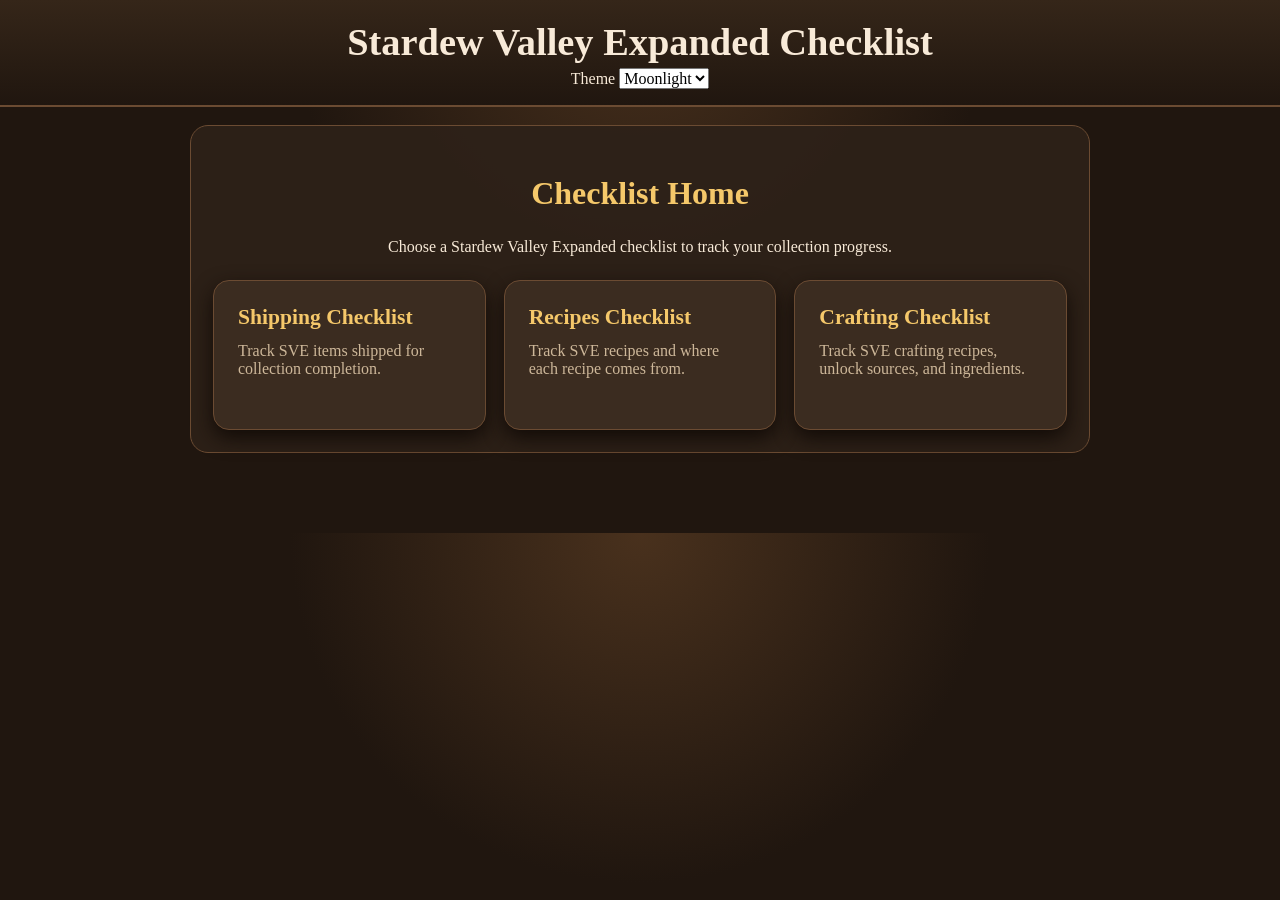
<file: index.html>
<!doctype html>
<html lang="en">
<head>
  <meta charset="utf-8">
  <meta name="viewport" content="width=device-width, initial-scale=1">
  <title>Stardew Valley Expanded Checklist</title>
  <link rel="stylesheet" href="styles.css">
</head>
<body>
  <header class="topbar">
    <h1>Stardew Valley Expanded Checklist</h1>
    <section class="controls" aria-label="Display controls">
      <label>Theme <select id="themeSelect"><option value="dark">Moonlight</option><option value="light">Sunny</option></select></label>
    </section>
  </header>
  <main class="page home-page" id="page">
    <section class="hero">
      <h2>Checklist Home</h2>
      <p>Choose a Stardew Valley Expanded checklist to track your collection progress.</p>
    </section>
<section class="home-links" aria-label="Checklist pages">
  <a class="home-card" href="shipping.html">
    <strong>Shipping Checklist</strong>
    <span>Track SVE items shipped for collection completion.</span>
  </a>

  <a class="home-card" href="recipes.html">
    <strong>Recipes Checklist</strong>
    <span>Track SVE recipes and where each recipe comes from.</span>
  </a>

  <a class="home-card" href="crafting.html">
    <strong>Crafting Checklist</strong>
    <span>Track SVE crafting recipes, unlock sources, and ingredients.</span>
  </a>
</section>
  </main>
<script>
  themeSelect.addEventListener('change', event => document.body.classList.toggle('light', event.target.value === 'light'));
</script>
</body>
</html>
</file>
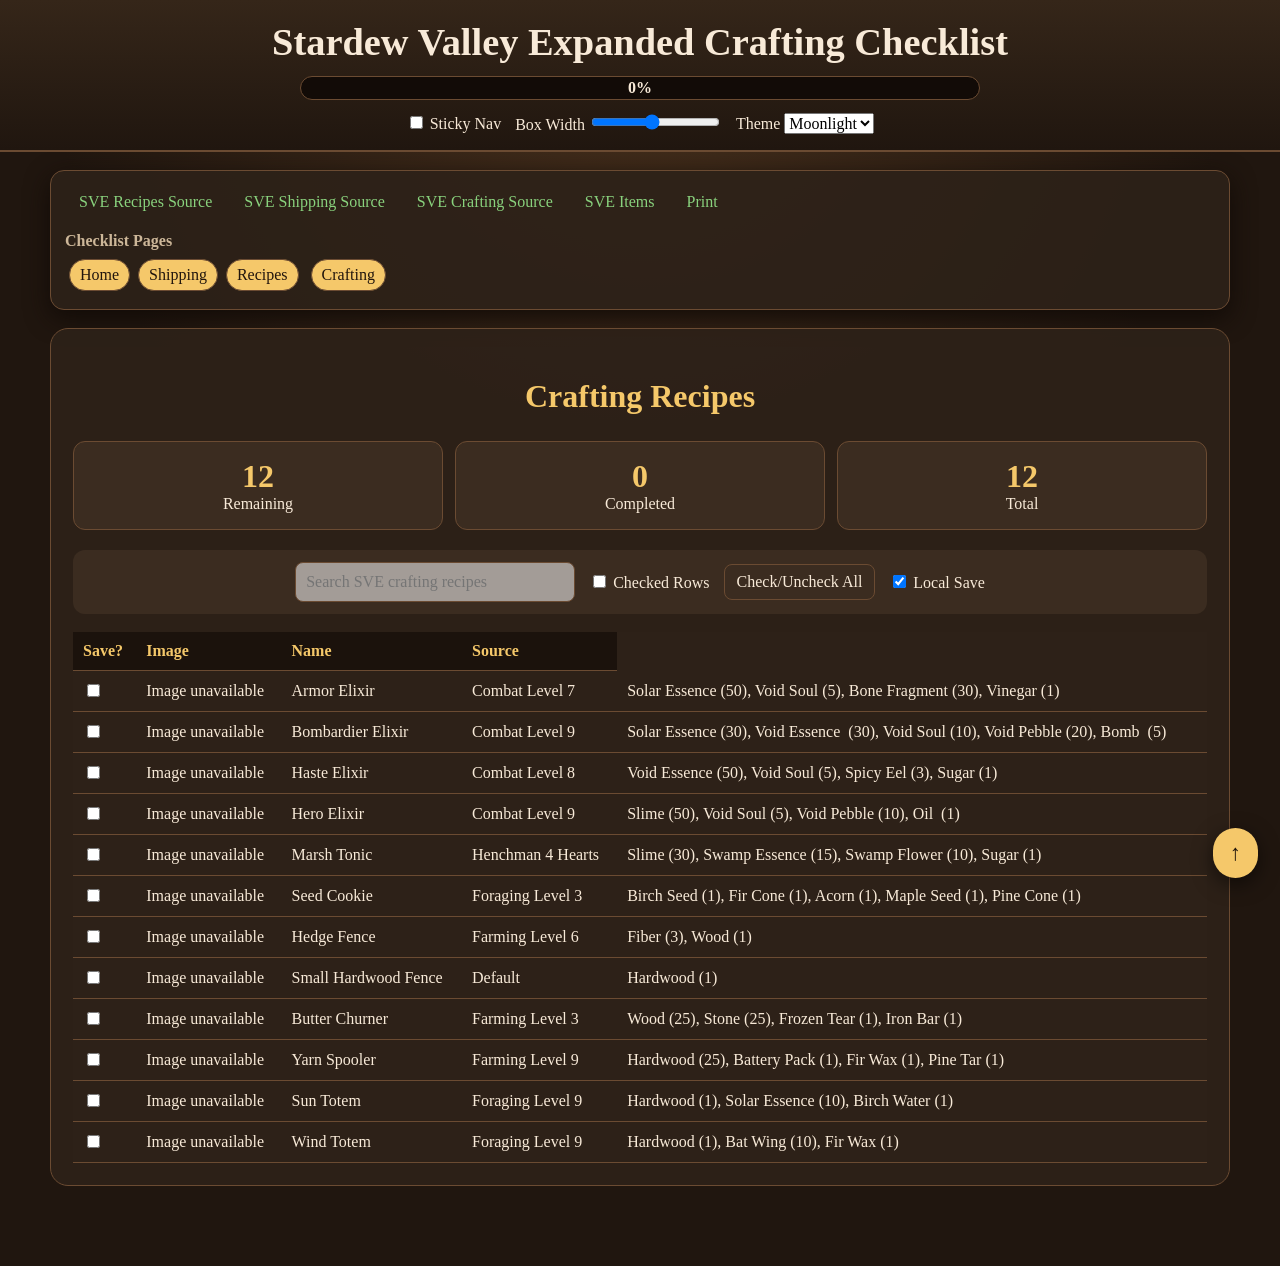
<file: crafting.html>
<!doctype html>
<html lang="en">
<head>
  <meta charset="utf-8">
  <meta name="viewport" content="width=device-width, initial-scale=1">
  <title>Stardew Valley Expanded Crafting Checklist</title>
  <link rel="stylesheet" href="styles.css">
</head>
<body>
  <header class="topbar">
    <h1>Stardew Valley Expanded Crafting Checklist</h1>
    <div class="progress-wrap" aria-label="Checklist progress">
      <div id="progressBar"></div><span id="progressText">0%</span>
    </div>
    <section class="controls" aria-label="Display controls">
      <label><input type="checkbox" id="stickyToggle"> Sticky Nav</label>
      <label>Box Width <input type="range" id="widthRange" min="900" max="1500" value="1180"></label>
      <label>Theme <select id="themeSelect"><option value="dark">Moonlight</option><option value="light">Sunny</option></select></label>
    </section>
  </header>
  <nav class="side" id="sideNav" aria-label="Page links">
    <a href="https://stardew-valley-expanded.fandom.com/wiki/Recipes">SVE Recipes Source</a>
    <a href="https://stardew-valley-expanded.fandom.com/wiki/Shipping">SVE Shipping Source</a>
    <a href="https://stardewvalleyexpanded.wiki.gg/wiki/Crafting">SVE Crafting Source</a>
    <a href="https://stardew-valley-expanded.fandom.com/wiki/Category:Items">SVE Items</a>
    <a onclick="window.print()">Print</a>
    <h2>Checklist Pages</h2>
    <div class="pills"><a href="index.html">Home</a><a href="shipping.html">Shipping</a><a href="recipes.html">Recipes</a>
      <span class="active">Crafting</span></div>
  </nav>
  <main class="page" id="page" data-checklist="crafting">
    <section class="hero">
      <h2>Crafting Recipes</h2>
    </section>
    <section class="stats" aria-label="Checklist totals">
      <div><strong id="remaining">0</strong><span>Remaining</span></div>
      <div><strong id="complete">0</strong><span>Completed</span></div>
      <div><strong id="total">0</strong><span>Total</span></div>
    </section>
    <section class="toolbar" aria-label="Checklist filters">
      <input id="search" placeholder="Search SVE crafting recipes">
      <label><input id="checkedRows" type="checkbox"> Checked Rows</label>
      <button id="toggleAll">Check/Uncheck All</button>
      <label><input id="saveToggle" type="checkbox" checked> Local Save</label>
    </section>
    <table>
      <thead><tr><th>Save?</th><th>Image</th><th>Name</th><th>Source</th></tr></thead>
      <tbody id="rows"></tbody>
    </table>
  </main>
  <button class="up" onclick="scrollTo(0,0)" aria-label="Back to top">↑</button>
<script src="script.js"></script>
</body>
</html>
</file>
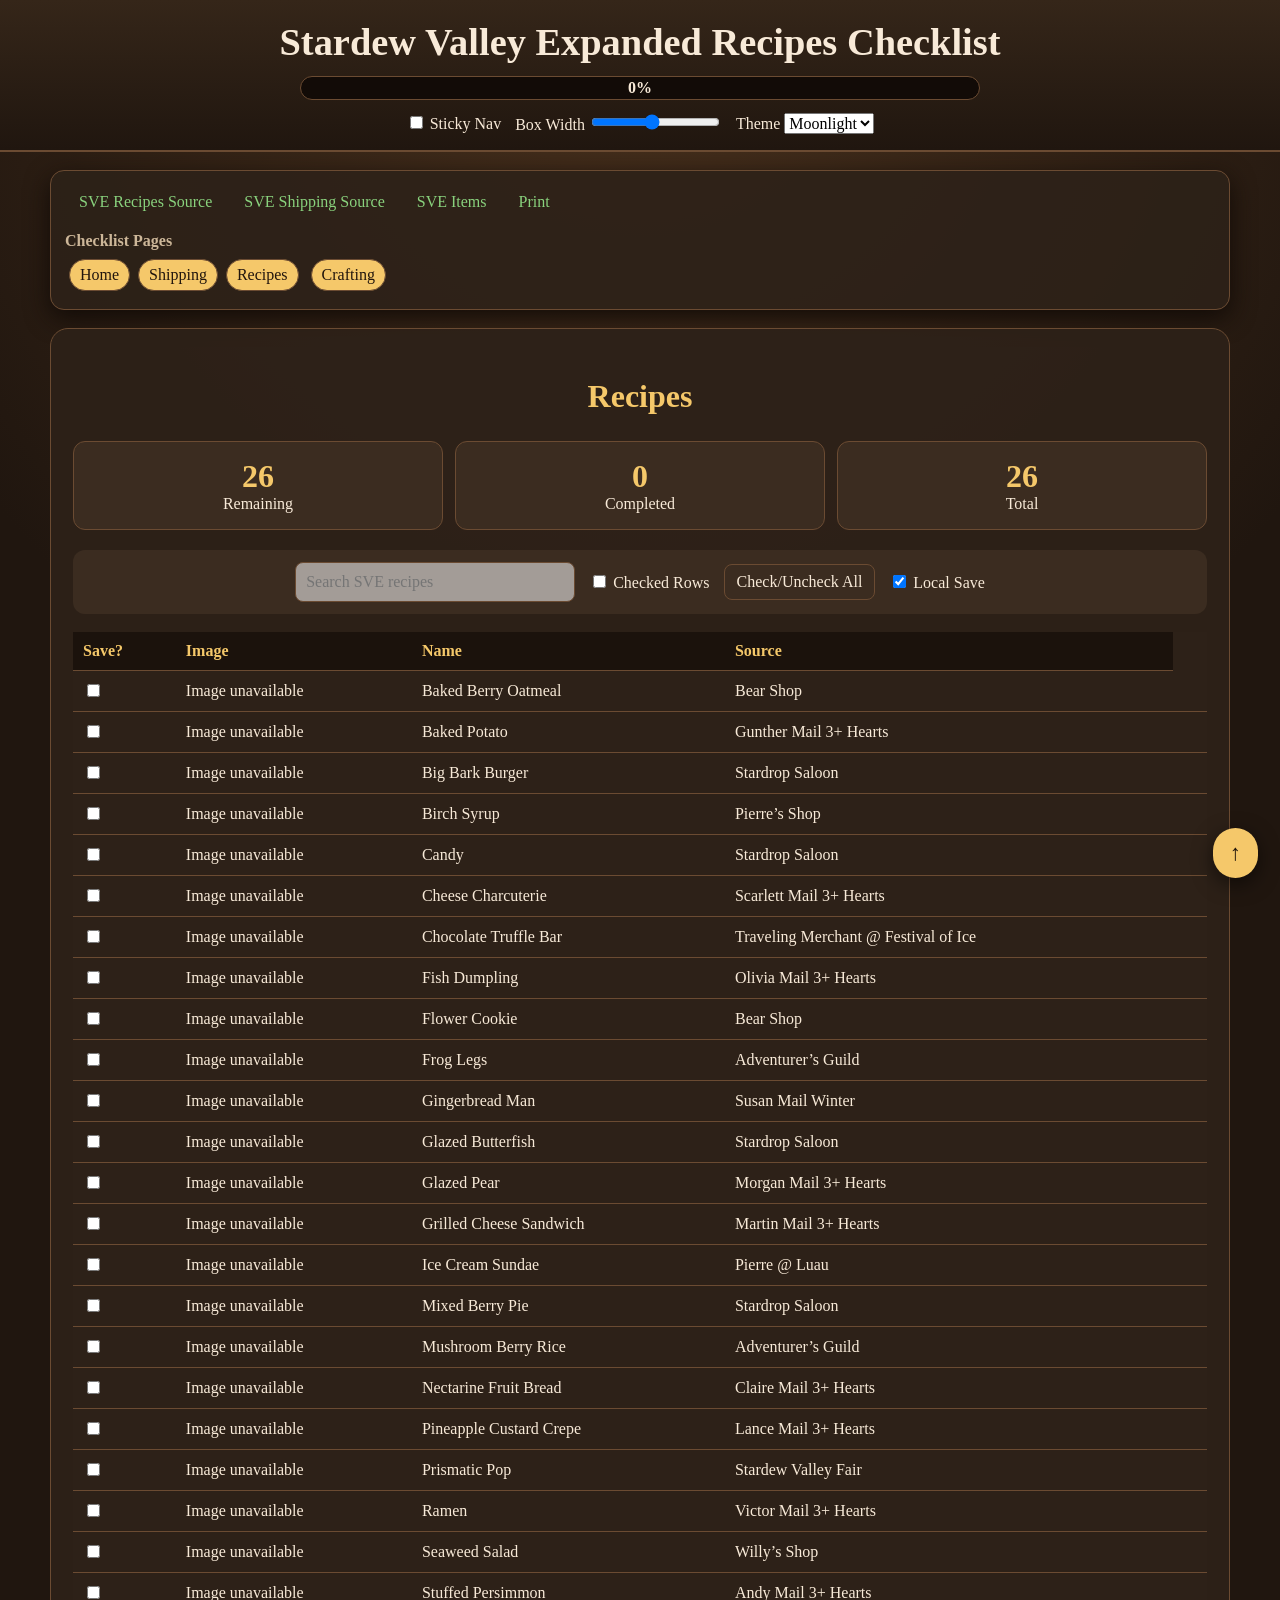
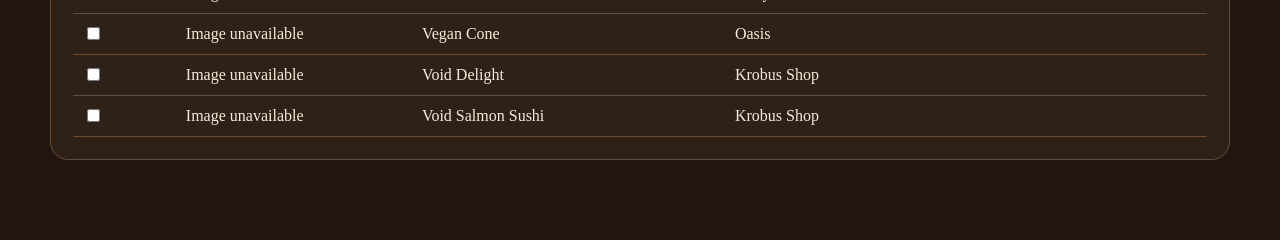
<file: recipes.html>
<!doctype html>
<html lang="en">
<head>
  <meta charset="utf-8">
  <meta name="viewport" content="width=device-width, initial-scale=1">
  <title>Stardew Valley Expanded Recipes Checklist</title>
  <link rel="stylesheet" href="styles.css">
</head>
<body>
  <header class="topbar">
    <h1>Stardew Valley Expanded Recipes Checklist</h1>
    <div class="progress-wrap" aria-label="Checklist progress">
      <div id="progressBar"></div><span id="progressText">0%</span>
    </div>
    <section class="controls" aria-label="Display controls">
      <label><input type="checkbox" id="stickyToggle"> Sticky Nav</label>
      <label>Box Width <input type="range" id="widthRange" min="900" max="1500" value="1180"></label>
      <label>Theme <select id="themeSelect"><option value="dark">Moonlight</option><option value="light">Sunny</option></select></label>
    </section>
  </header>
  <nav class="side" id="sideNav" aria-label="Page links">
    <a href="https://stardew-valley-expanded.fandom.com/wiki/Recipes">SVE Recipes Source</a>
    <a href="https://stardew-valley-expanded.fandom.com/wiki/Shipping">SVE Shipping Source</a>
    <a href="https://stardew-valley-expanded.fandom.com/wiki/Category:Items">SVE Items</a>
    <a onclick="window.print()">Print</a>
    <h2>Checklist Pages</h2>
    <div class="pills"><a href="index.html">Home</a><a href="shipping.html">Shipping</a><span class="active">Recipes</span>
      <a href="crafting.html">Crafting</a></div>
  </nav>
  <main class="page" id="page" data-checklist="recipes">
    <section class="hero">
      <h2>Recipes</h2>
    </section>
    <section class="stats" aria-label="Checklist totals">
      <div><strong id="remaining">0</strong><span>Remaining</span></div>
      <div><strong id="complete">0</strong><span>Completed</span></div>
      <div><strong id="total">0</strong><span>Total</span></div>
    </section>
    <section class="toolbar" aria-label="Checklist filters">
      <input id="search" placeholder="Search SVE recipes">
      <label><input id="checkedRows" type="checkbox"> Checked Rows</label>
      <button id="toggleAll">Check/Uncheck All</button>
      <label><input id="saveToggle" type="checkbox" checked> Local Save</label>
    </section>
    <table>
      <thead><tr><th>Save?</th><th>Image</th><th>Name</th><th>Source</th></tr></thead>
      <tbody id="rows"></tbody>
    </table>
  </main>
  <button class="up" onclick="scrollTo(0,0)" aria-label="Back to top">↑</button>
<script src="script.js"></script>
</body>
</html>
</file>
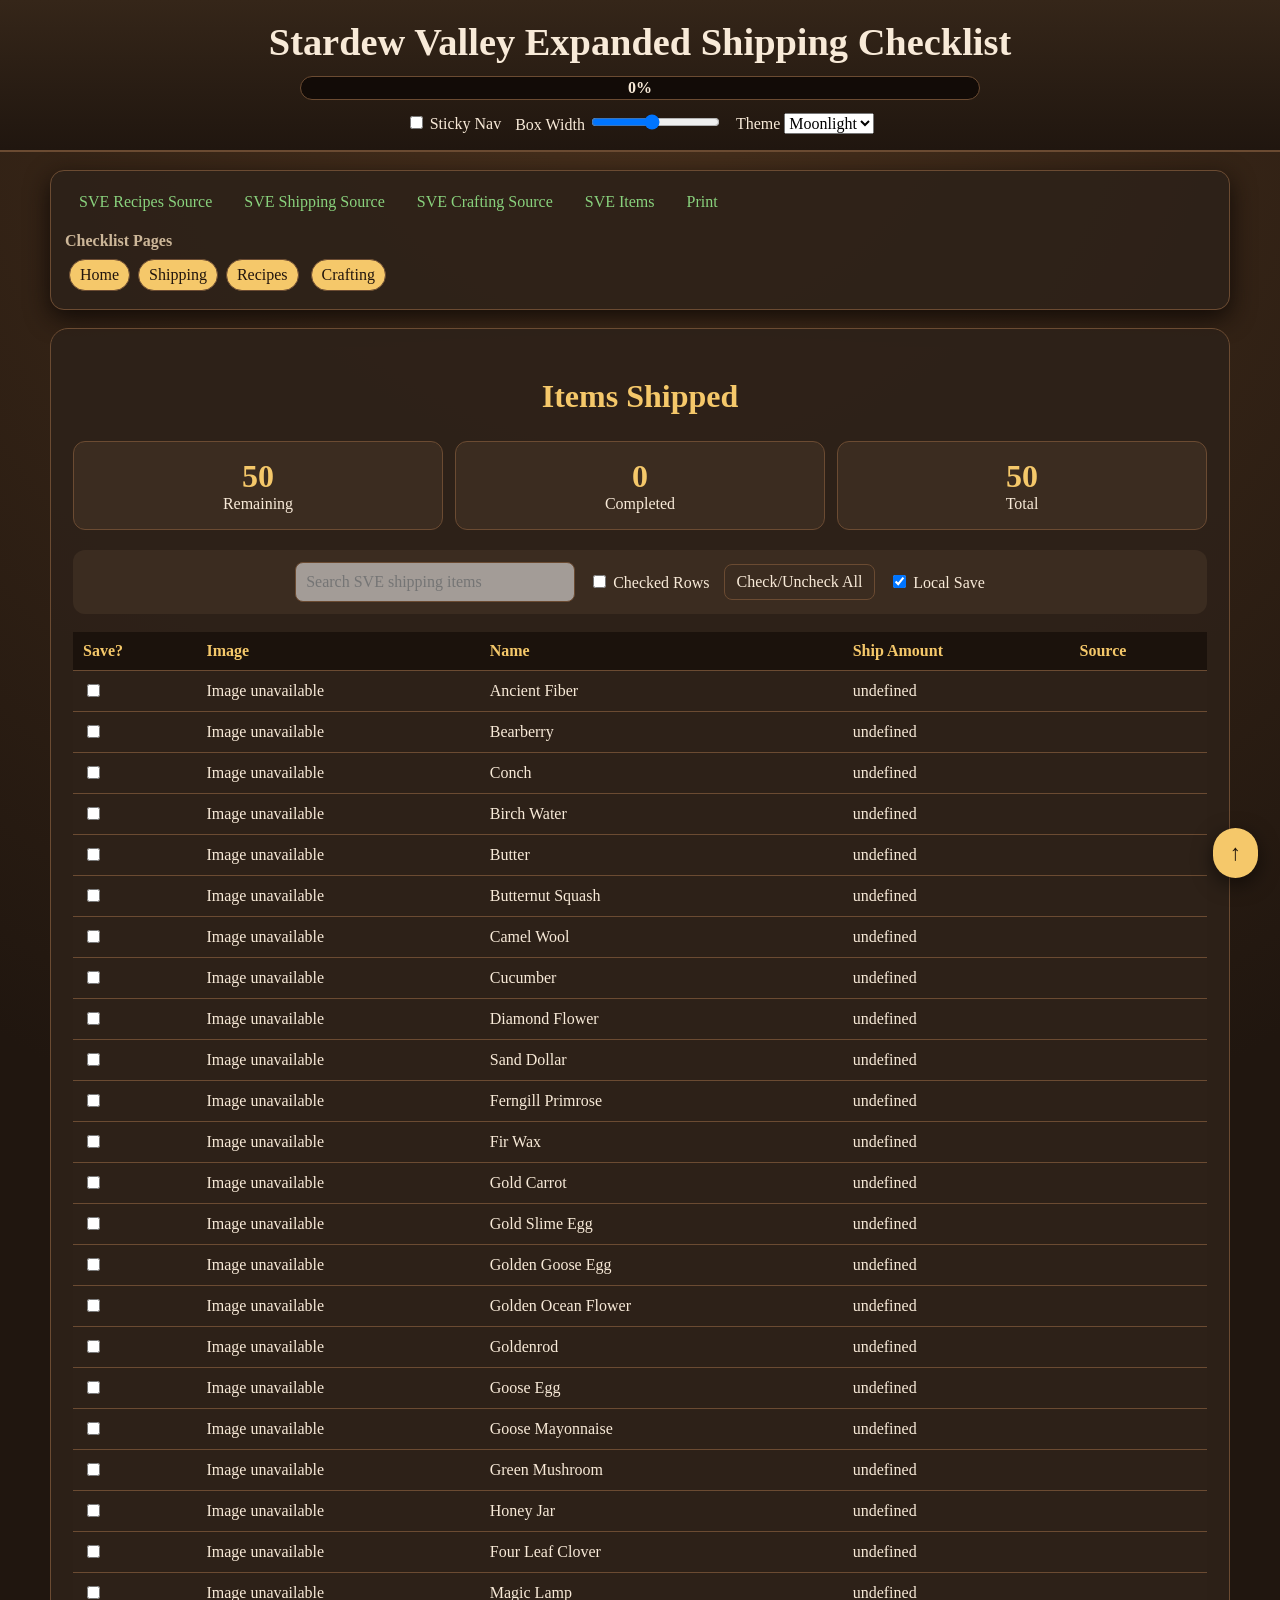
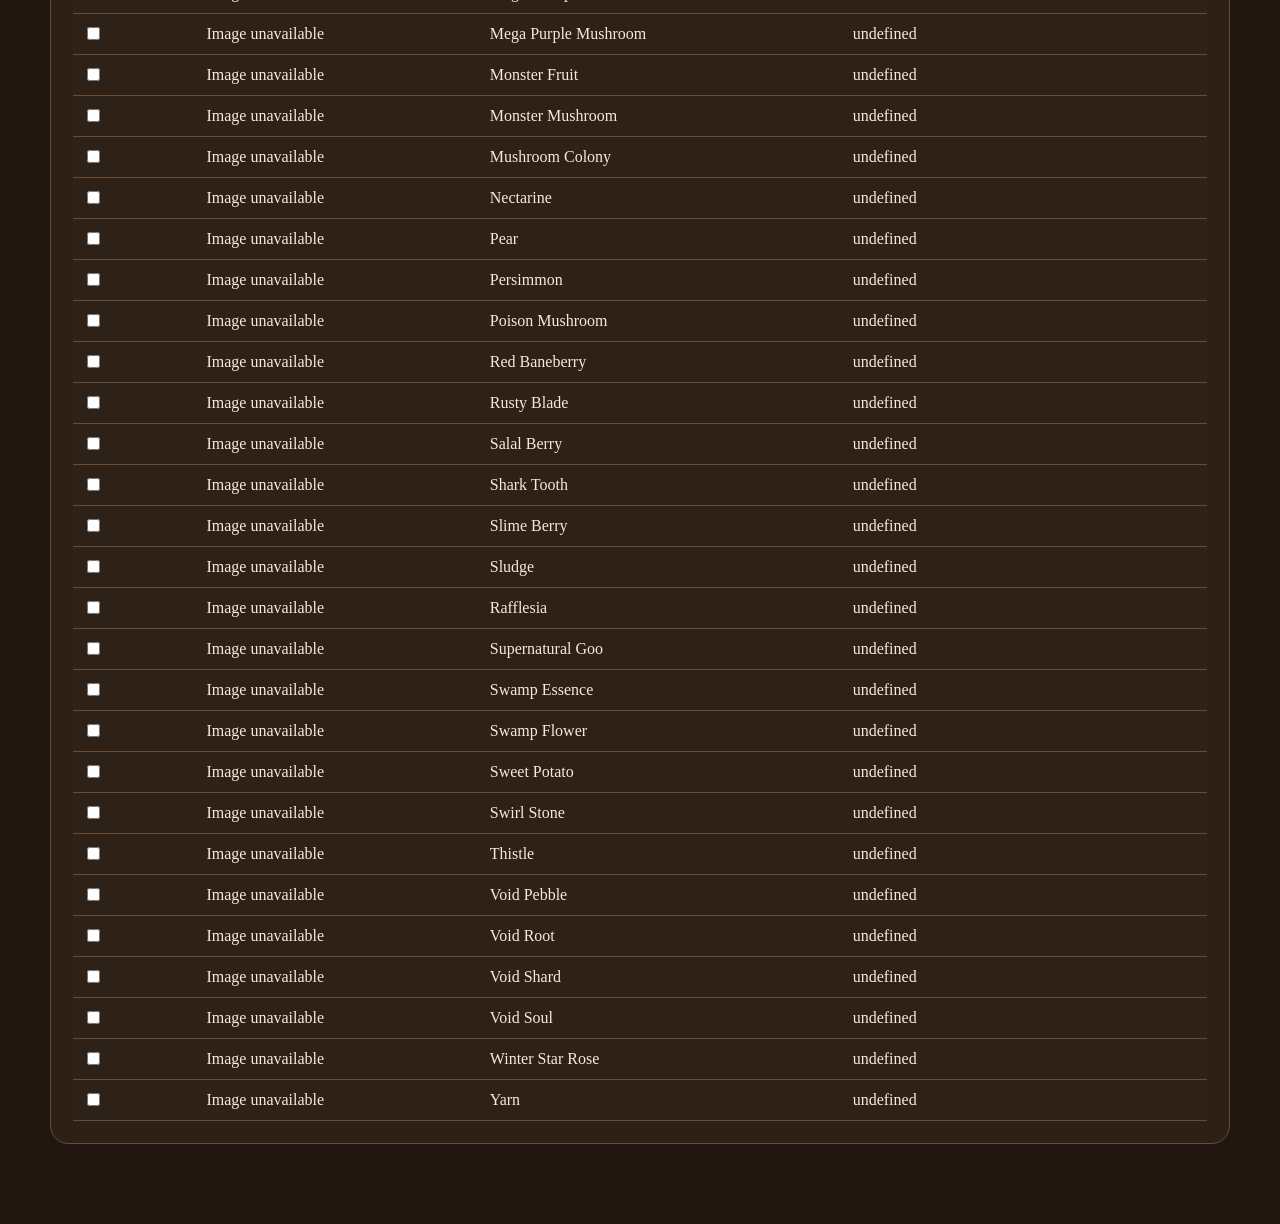
<file: shipping.html>
<!doctype html>
<html lang="en">
<head>
  <meta charset="utf-8">
  <meta name="viewport" content="width=device-width, initial-scale=1">
  <title>Stardew Valley Expanded Checklist</title>
  <link rel="stylesheet" href="styles.css">
</head>
<body>
  <header class="topbar">
    <h1>Stardew Valley Expanded Shipping Checklist</h1>
    <div class="progress-wrap" aria-label="Checklist progress">
      <div id="progressBar"></div><span id="progressText">0%</span>
    </div>
    <section class="controls" aria-label="Display controls">
      <label><input type="checkbox" id="stickyToggle"> Sticky Nav</label>
      <label>Box Width <input type="range" id="widthRange" min="900" max="1500" value="1180"></label>
      <label>Theme <select id="themeSelect"><option value="dark">Moonlight</option><option value="light">Sunny</option></select></label>
    </section>
  </header>
    <nav class="side" id="sideNav" aria-label="Page links">
    <a href="https://stardew-valley-expanded.fandom.com/wiki/Recipes">SVE Recipes Source</a>
    <a href="https://stardew-valley-expanded.fandom.com/wiki/Shipping">SVE Shipping Source</a>
    <a href="https://stardewvalleyexpanded.wiki.gg/wiki/Crafting">SVE Crafting Source</a>
    <a href="https://stardew-valley-expanded.fandom.com/wiki/Category:Items">SVE Items</a>
    <a onclick="window.print()">Print</a>
    <h2>Checklist Pages</h2>
    <div class="pills"><a href="index.html">Home</a><span class="active">Shipping</span><a href="recipes.html">Recipes</a>
      <a href="crafting.html">Crafting</a></div>
  </nav>
  <main class="page" id="page" data-checklist="shipping">
    <section class="hero">
      <h2>Items Shipped</h2>
    </section>
    <section class="stats" aria-label="Checklist totals">
      <div><strong id="remaining">0</strong><span>Remaining</span></div>
      <div><strong id="complete">0</strong><span>Completed</span></div>
      <div><strong id="total">0</strong><span>Total</span></div>
    </section>
    <section class="toolbar" aria-label="Checklist filters">
      <input id="search" placeholder="Search SVE shipping items">
      <label><input id="checkedRows" type="checkbox"> Checked Rows</label>
      <button id="toggleAll">Check/Uncheck All</button>
      <label><input id="saveToggle" type="checkbox" checked> Local Save</label>
    </section>
    <table>
      <thead><tr><th>Save?</th><th>Image</th><th>Name</th><th>Ship Amount</th><th>Source</th></tr></thead>
      <tbody id="rows"></tbody>
    </table>
  </main>
  <button class="up" onclick="scrollTo(0,0)" aria-label="Back to top">↑</button>
<script src="script.js"></script>
</body>
</html>
</file>
<file: styles.css>
:root {
  --bg: #20160f;
  --panel: #2d2118;
  --panel2: #3b2c20;
  --text: #f8ead8;
  --muted: #cdb799;
  --accent: #f5c86a;
  --green: #89d27d;
  --line: #6b4b32;
  --shadow: #120b07;
}

body.light {
  --bg: #fbf4df;
  --panel: #fff9e8;
  --panel2: #efe2bc;
  --text: #3b2718;
  --muted: #765b3c;
  --accent: #b36b18;
  --green: #2f7d32;
  --line: #d6bd82;
  --shadow: #d7c087;
}

* { box-sizing: border-box; }

body {
  margin: 0;
  background: radial-gradient(circle at top, #49311d, var(--bg) 42%);
  color: var(--text);
  font-family: Georgia, "Times New Roman", serif;
}

.topbar {
  padding: 16px 24px;
  text-align: center;
  background: linear-gradient(#352619, #20160f);
  border-bottom: 2px solid var(--line);
  position: sticky;
  top: 0;
  z-index: 5;
}

h1 {
  font-size: clamp(1.4rem, 3vw, 2.8rem);
  margin: .25rem;
}

.progress-wrap {
  height: 24px;
  max-width: 680px;
  margin: 12px auto;
  background: #120b07;
  border: 1px solid var(--line);
  border-radius: 99px;
  position: relative;
  overflow: hidden;
}

#progressBar {
  height: 100%;
  width: 0;
  background: linear-gradient(90deg, #8bcf77, var(--accent));
  transition: .25s;
}

#progressText {
  position: absolute;
  inset: 2px;
  font-weight: bold;
}

.controls,
.toolbar {
  display: flex;
  gap: 14px;
  justify-content: center;
  align-items: center;
  flex-wrap: wrap;
}

.side,
.page {
  max-width: 1180px;
  margin-left: auto;
  margin-right: auto;
}

.side {
  margin-top: 18px;
  padding: 14px;
  background: rgba(45, 33, 24, .88);
  border: 1px solid var(--line);
  border-radius: 14px;
  box-shadow: 0 8px 25px var(--shadow);
}

.side.sticky {
  position: sticky;
  top: 104px;
  z-index: 4;
}

.side a,
a {
  color: var(--green);
}

.side a {
  text-decoration: none;
  margin: 8px 14px;
  display: inline-block;
  cursor: pointer;
}

.side h2 {
  font-size: 1rem;
  color: var(--muted);
  margin-bottom: 5px;
}

.pills span,
.pills a {
  display: inline-block;
  border: 1px solid var(--line);
  border-radius: 999px;
  padding: 6px 10px;
  margin: 4px;
  background: var(--accent);
  color: #21150d;
}

.pills a {
  text-decoration: none;
}


.page {
  margin-top: 18px;
  margin-bottom: 80px;
  padding: 22px;
  background: rgba(45, 33, 24, .92);
  border: 1px solid var(--line);
  border-radius: 18px;
}

.hero { text-align: center; }
.hero h2 { font-size: 2rem; color: var(--accent); }

.stats {
  display: grid;
  grid-template-columns: repeat(3, 1fr);
  gap: 12px;
  margin: 20px 0;
}

.stats div {
  text-align: center;
  background: var(--panel2);
  border: 1px solid var(--line);
  border-radius: 12px;
  padding: 16px;
}

.stats strong {
  display: block;
  font-size: 2rem;
  color: var(--accent);
}

.toolbar {
  background: var(--panel2);
  padding: 12px;
  border-radius: 12px;
}

button,
select,
input {
  font: inherit;
}

button {
  border: 1px solid var(--line);
  background: var(--panel2);
  color: var(--text);
  border-radius: 8px;
  padding: 8px 12px;
  cursor: pointer;
}

#search {
  min-width: 280px;
  padding: 10px;
  border-radius: 8px;
  border: 1px solid var(--line);
  background: #fff8;
  color: #21150d;
}

table {
  width: 100%;
  border-collapse: collapse;
  margin-top: 18px;
  background: var(--panel);
}

th,
td {
  border-bottom: 1px solid var(--line);
  padding: 10px;
  text-align: left;
}

th {
  position: sticky;
  top: 84px;
  background: #1b120c;
  color: var(--accent);
  z-index: 3;
}

.icon {
  width: 32px;
  height: 32px;
  image-rendering: pixelated;
  object-fit: contain;
  filter: drop-shadow(1px 1px #000);
}

tr.done { opacity: .55; }

.up {
  position: fixed;
  right: 22px;
  bottom: 22px;
  border: 0;
  border-radius: 999px;
  background: var(--accent);
  color: #21150d;
  font-size: 1.4rem;
  padding: 12px 17px;
  box-shadow: 0 6px 20px #0008;
}

@media (max-width: 760px) {
  .stats { grid-template-columns: 1fr; }
  .side,
  .page {
    border-radius: 0;
    margin-left: 0;
    margin-right: 0;
  }
  th:nth-child(5),
  td:nth-child(5) { display: none; }
}

.home-page {
  max-width: 900px;
}

.home-links {
  display: grid;
  grid-template-columns: repeat(auto-fit, minmax(240px, 1fr));
  gap: 18px;
  margin-top: 24px;
}

.home-card {
  display: block;
  min-height: 150px;
  padding: 24px;
  color: var(--text);
  text-decoration: none;
  background: var(--panel2);
  border: 1px solid var(--line);
  border-radius: 16px;
  box-shadow: 0 8px 20px var(--shadow);
  transition: transform .2s, border-color .2s;
}

.home-card:hover,
.home-card:focus {
  transform: translateY(-3px);
  border-color: var(--accent);
}

.home-card strong,
.home-card span {
  display: block;
}

.home-card strong {
  margin-bottom: 12px;
  color: var(--accent);
  font-size: 1.35rem;
}

.home-card span {
  color: var(--muted);
}
</file>
